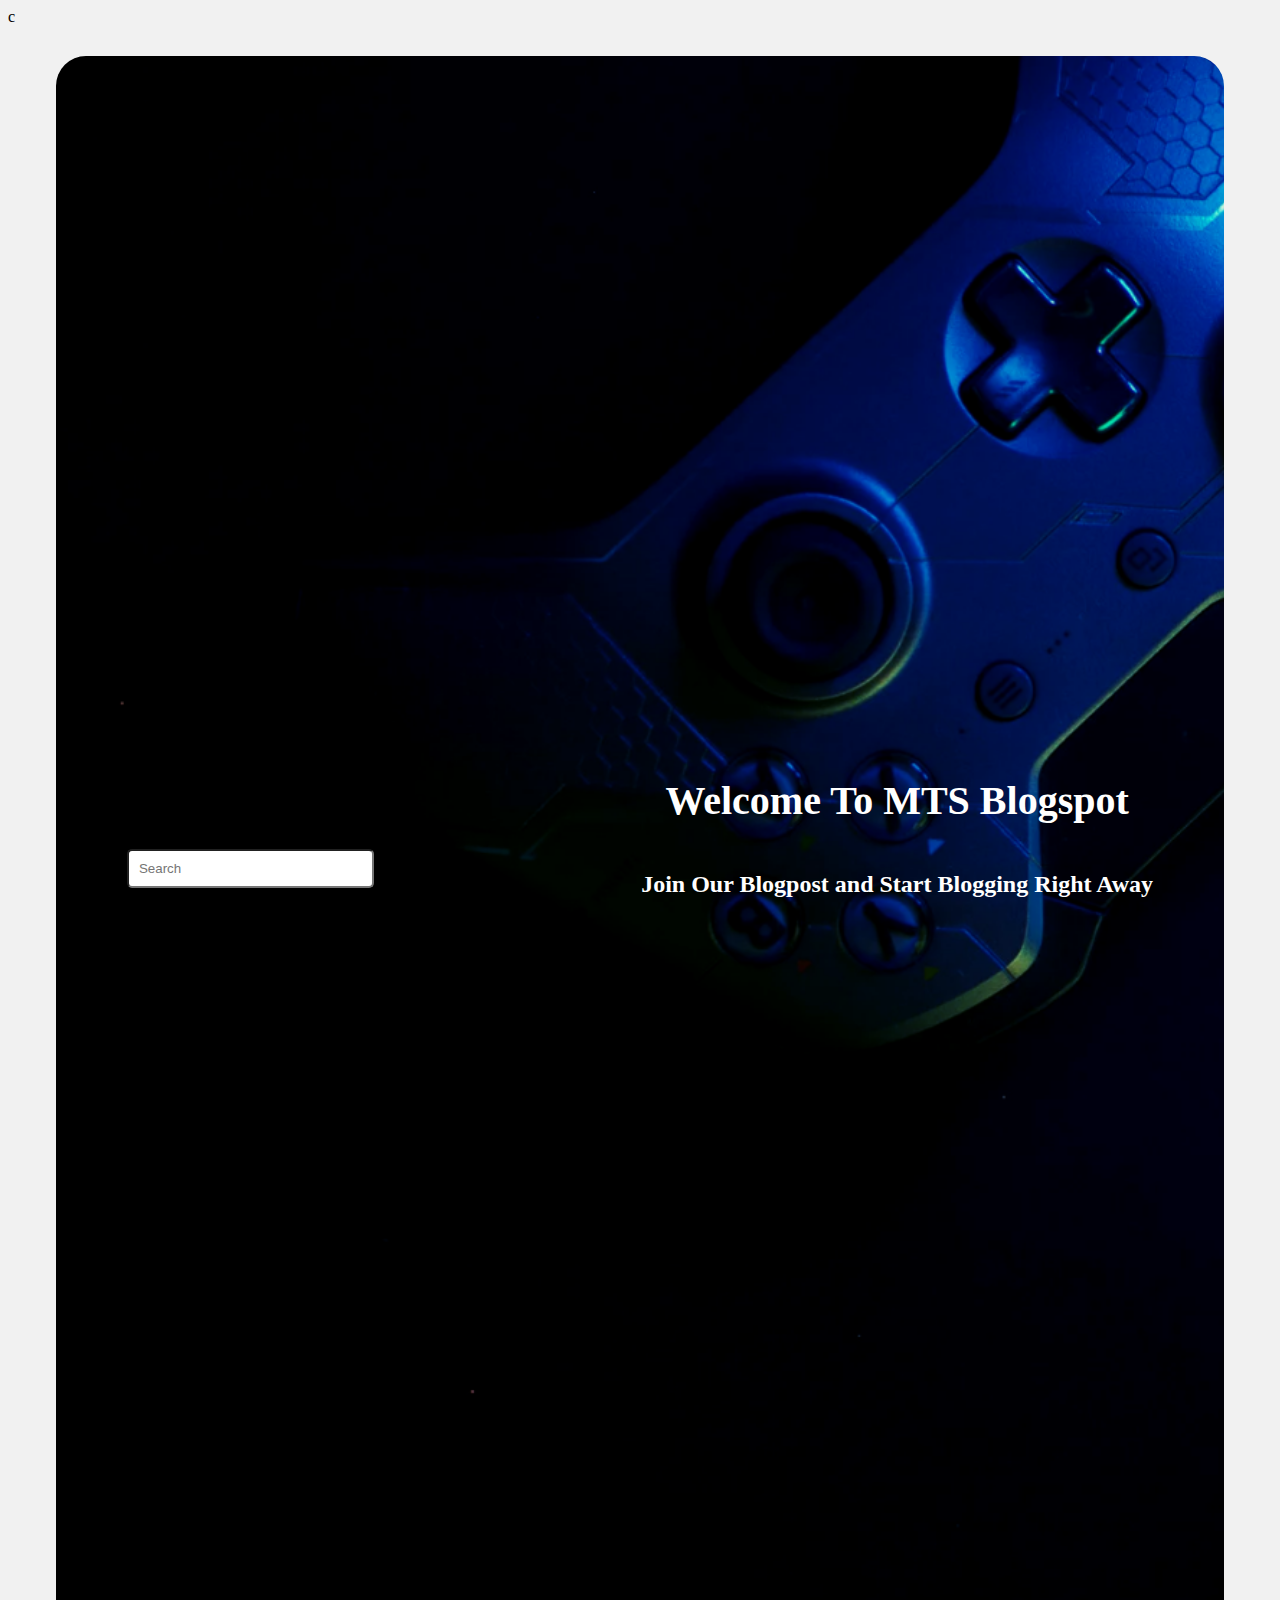
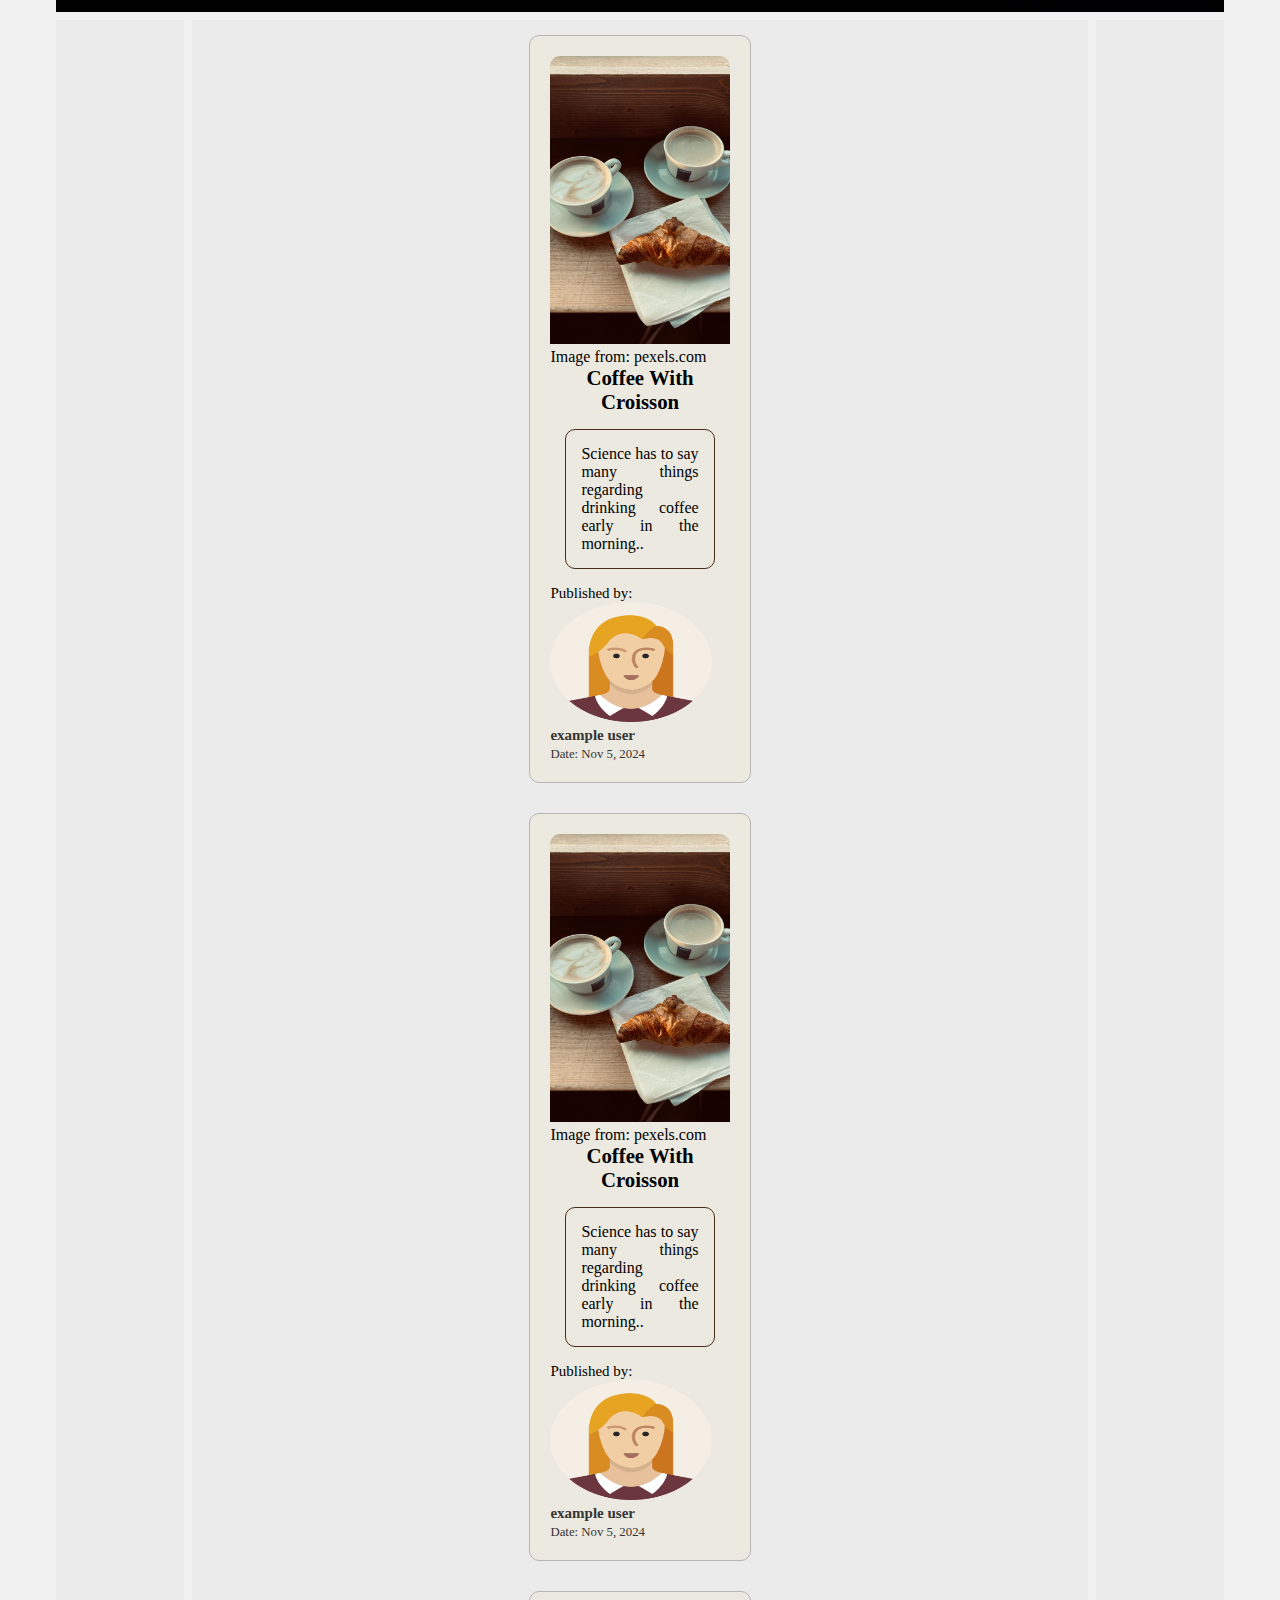
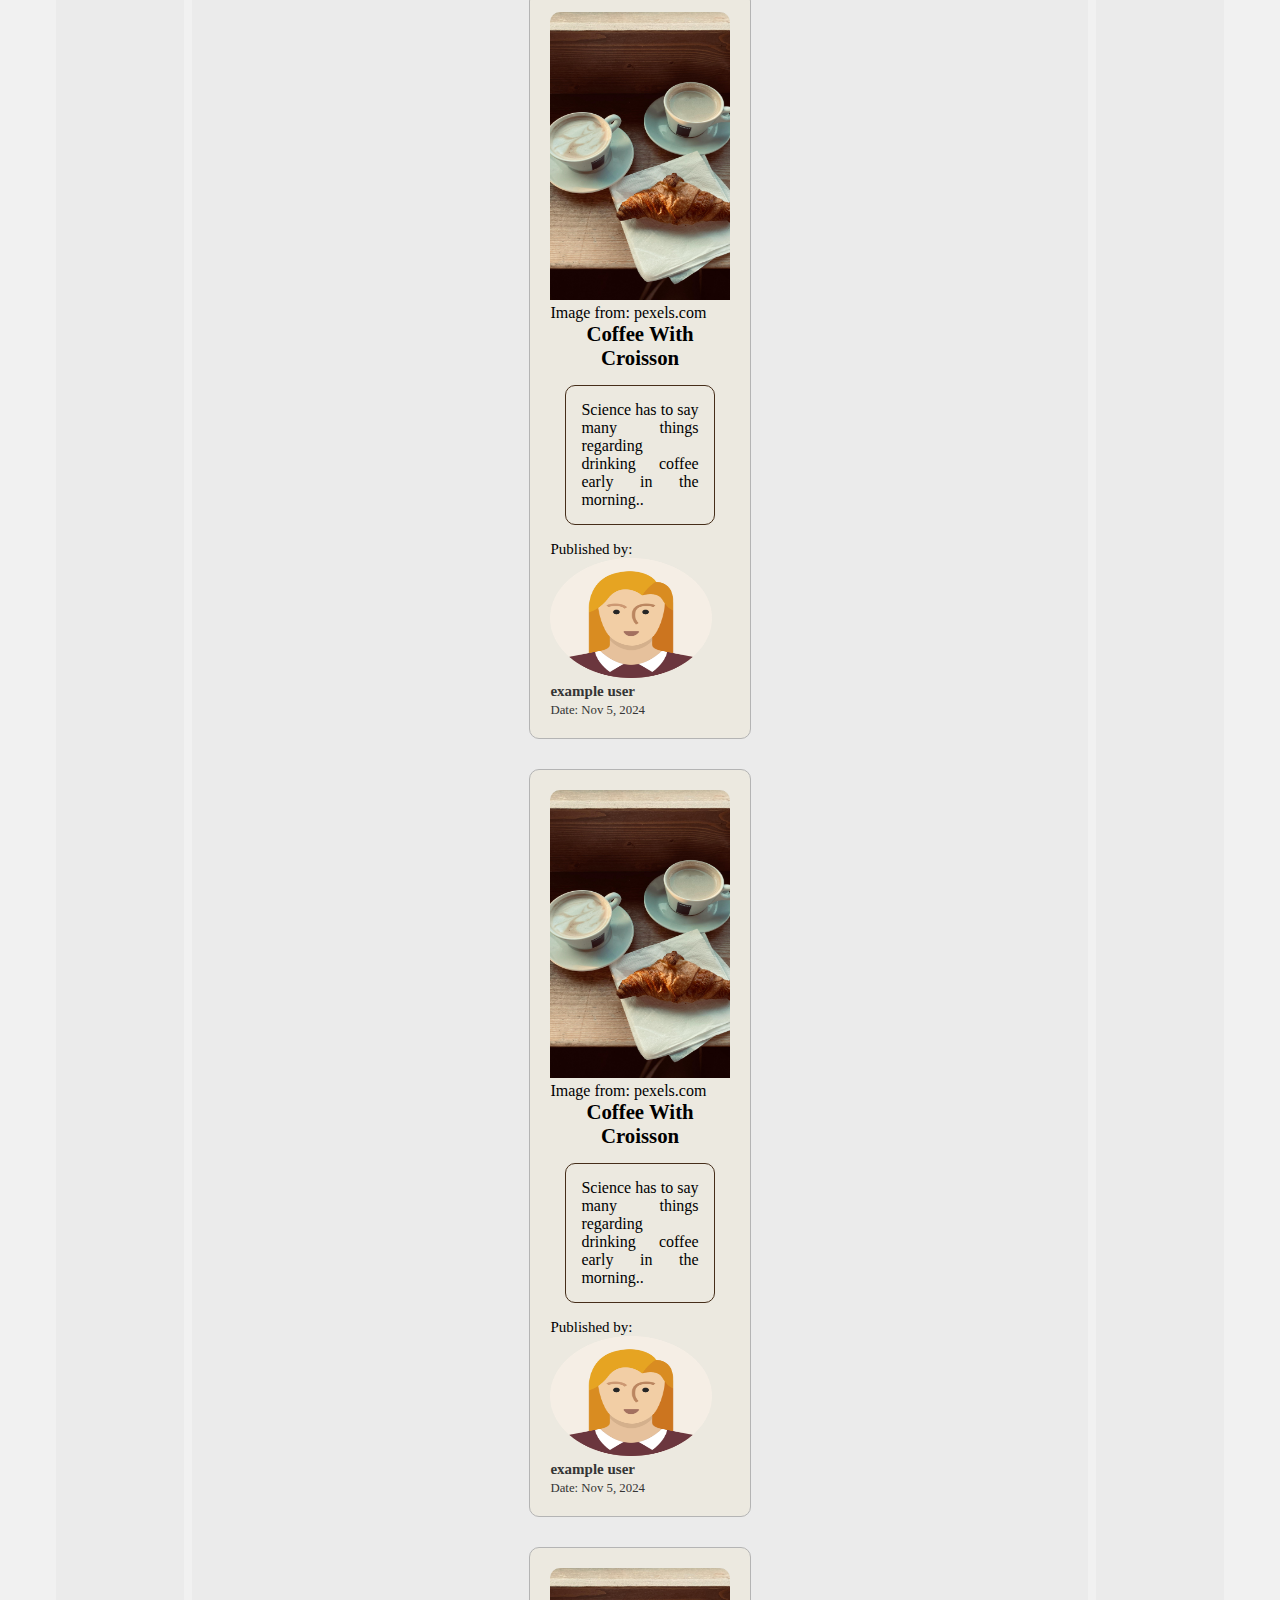
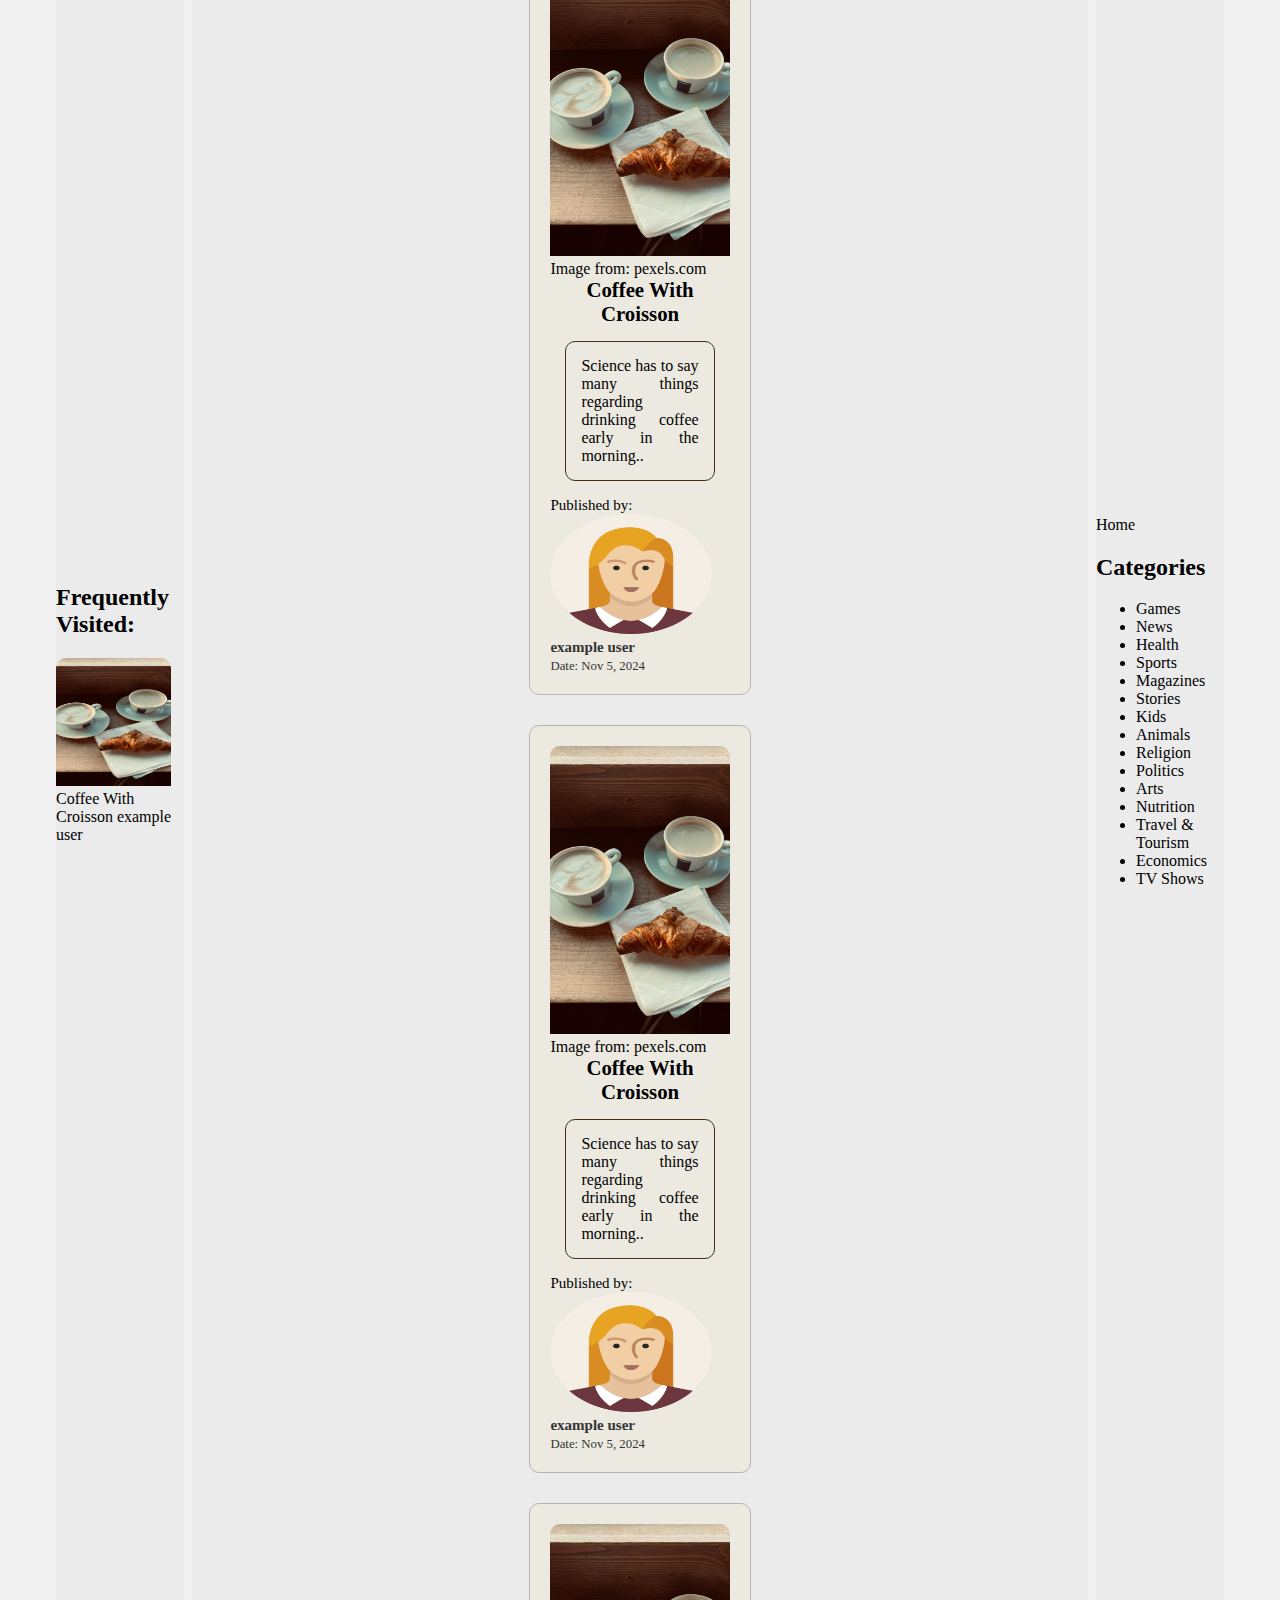
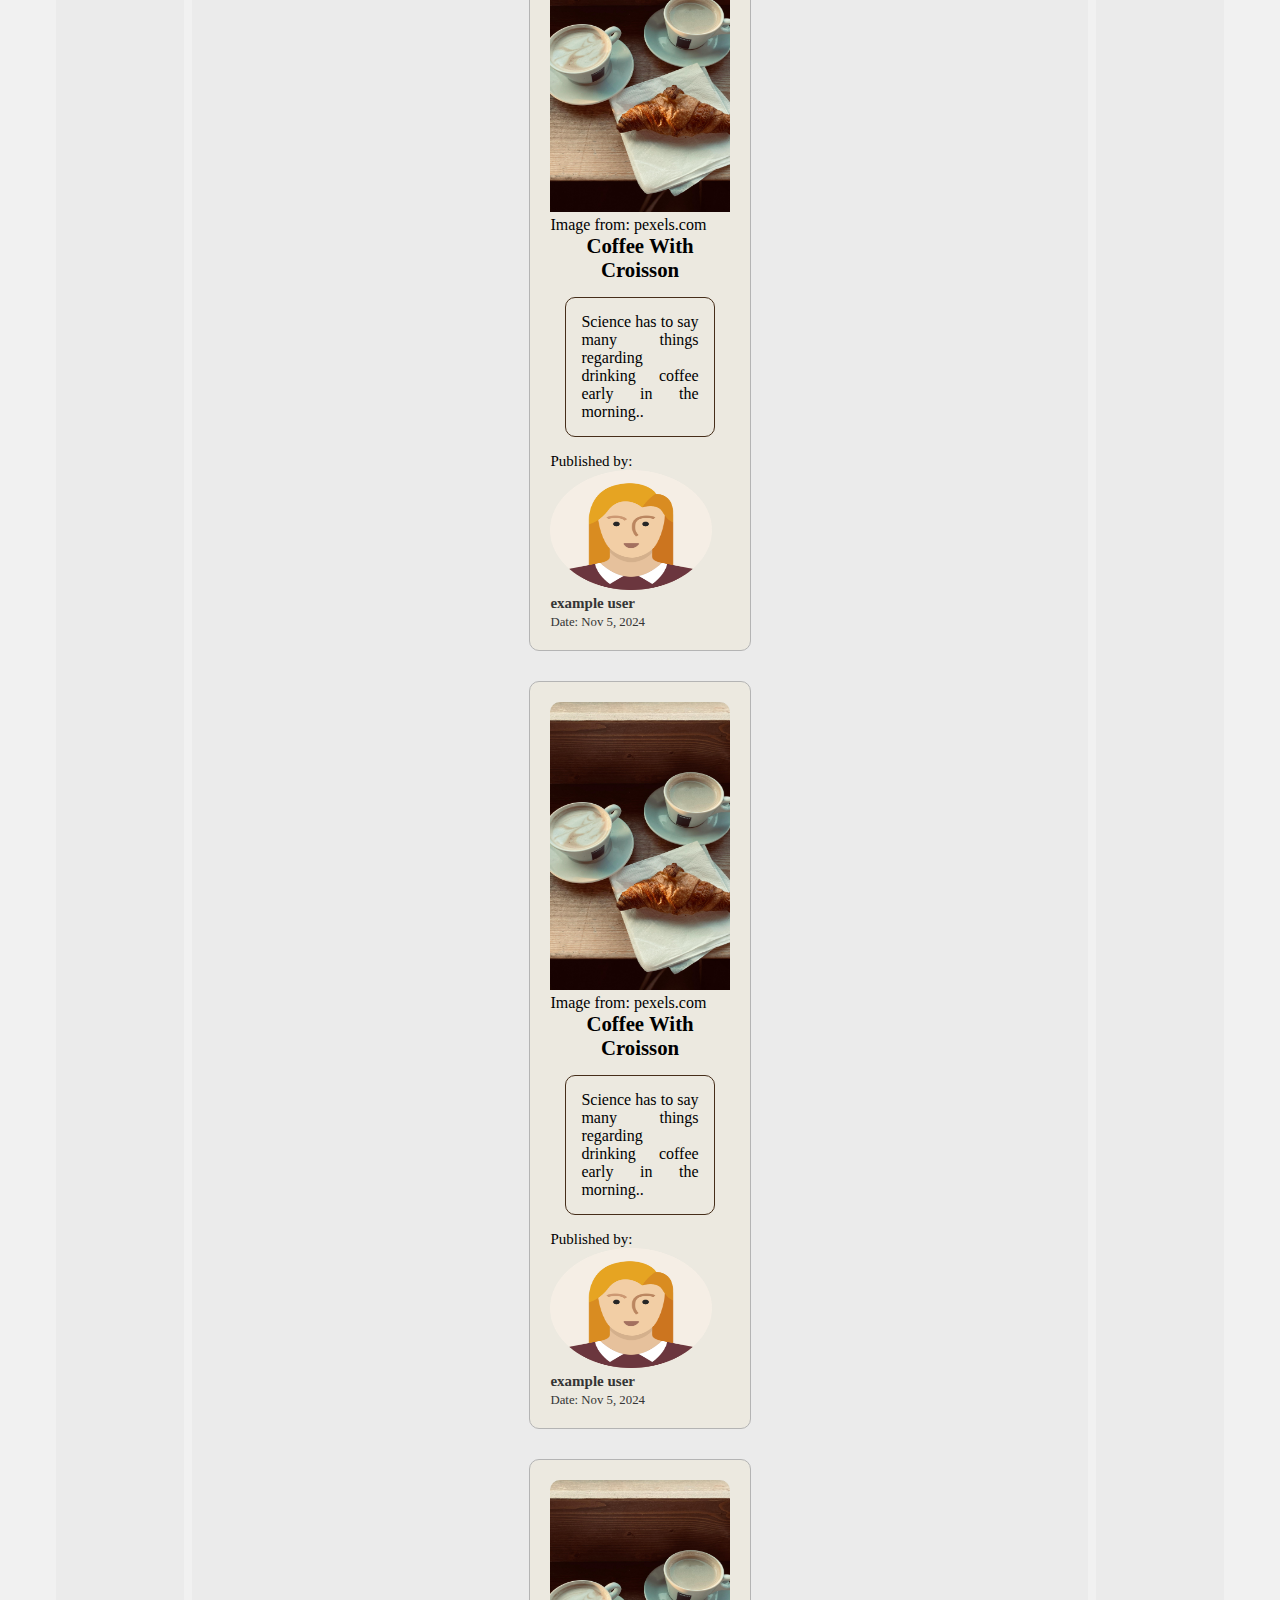
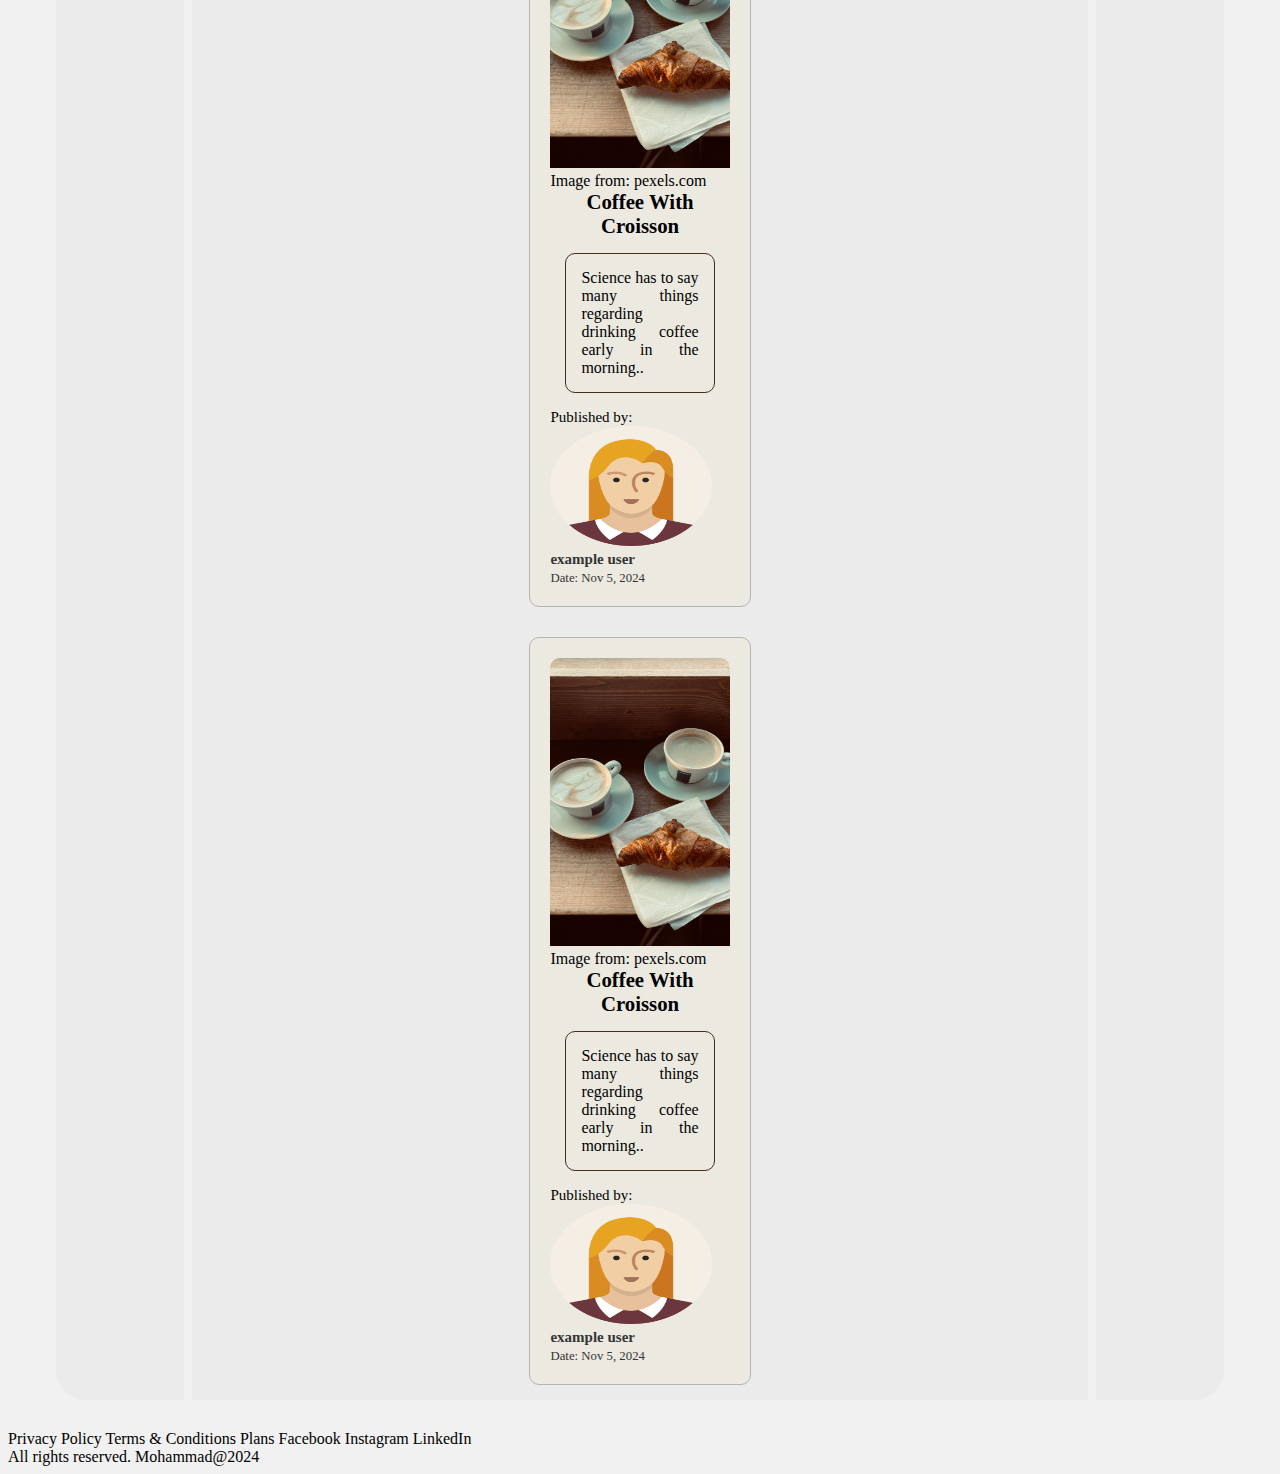
<file: index.html>
<!DOCTYPE html>
<html lang="en">
  <head>
    <meta charset="utf-8" />
    <meta name="viewport" content="width=device-width, initial-scale=1.0" />

    <!--Title of the blogpost-->
    <title>Personal Blogspot</title>

    <!--The style sheet-->
    <link rel="stylesheet" href="./styles/index.css" />
c
  </head>

  <body>
    <section class="container">
      <header class="area" id="header">
        <section class="top-menu">
          <section>
            <a href="#" class="menu-item">Blog</a>
            <a href="#" class="menu-item">About Us</a>
            <a href="#" class="menu-item">Subscribe</a>
          </section>
          <section class="right-section">
            <a href="#" class="menu-item">Signup</a>
            <a href="#" class="menu-item">Signin</a>
            <input type="text" placeholder="Search" class="search-input" />
          </section>
        </section>

        <section id="logo_group">
          <h1>Welcome To MTS Blogspot</h1>
          <h2>Join Our Blogpost and Start Blogging Right Away</h2>
        </section>
      </header>
      <article class="area" id="content_body">
        <!-- Cards Area Below -->

        <section class="card">
          <a href="structure\blog_post.html" target="_parent">
            <figure>
              <img src="assets\coffee.jpg" alt="coffee with croisson" />
              <figcaption>Image from: pexels.com</figcaption>
            </figure>
            <h3>Coffee With Croisson</h3>
            <p>
              Science has to say many things regarding drinking coffee early in
              the morning..
            </p>
            <span id="pub">
              Published by:
              <span id="user-pub"
                ><img src="./assets/avatar-icon.jpg" alt="user avatar" />
                example user</span
              > </span
            ><br />
            <span>Date: Nov 5, 2024</span>
          </a>
        </section>
        <section class="card">
          <a href="structure\blog_post.html" target="_parent">
            <figure>
              <img src="assets\coffee.jpg" alt="coffee with croisson" />
              <figcaption>Image from: pexels.com</figcaption>
            </figure>
            <h3>Coffee With Croisson</h3>
            <p>
              Science has to say many things regarding drinking coffee early in
              the morning..
            </p>
            <span id="pub">
              Published by:
              <span id="user-pub"
                ><img src="./assets/avatar-icon.jpg" alt="user avatar" />
                example user</span
              > </span
            ><br />
            <span>Date: Nov 5, 2024</span>
          </a>
        </section>
        <section class="card">
          <a href="structure\blog_post.html" target="_parent">
            <figure>
              <img src="assets\coffee.jpg" alt="coffee with croisson" />
              <figcaption>Image from: pexels.com</figcaption>
            </figure>
            <h3>Coffee With Croisson</h3>
            <p>
              Science has to say many things regarding drinking coffee early in
              the morning..
            </p>
            <span id="pub">
              Published by:
              <span id="user-pub"
                ><img src="./assets/avatar-icon.jpg" alt="user avatar" />
                example user</span
              > </span
            ><br />
            <span>Date: Nov 5, 2024</span>
          </a>
        </section>
        <section class="card">
          <a href="structure\blog_post.html" target="_parent">
            <figure>
              <img src="assets\coffee.jpg" alt="coffee with croisson" />
              <figcaption>Image from: pexels.com</figcaption>
            </figure>
            <h3>Coffee With Croisson</h3>
            <p>
              Science has to say many things regarding drinking coffee early in
              the morning..
            </p>
            <span id="pub">
              Published by:
              <span id="user-pub"
                ><img src="./assets/avatar-icon.jpg" alt="user avatar" />
                example user</span
              > </span
            ><br />
            <span>Date: Nov 5, 2024</span>
          </a>
        </section>
        <section class="card">
          <a href="structure\blog_post.html" target="_parent">
            <figure>
              <img src="assets\coffee.jpg" alt="coffee with croisson" />
              <figcaption>Image from: pexels.com</figcaption>
            </figure>
            <h3>Coffee With Croisson</h3>
            <p>
              Science has to say many things regarding drinking coffee early in
              the morning..
            </p>
            <span id="pub">
              Published by:
              <span id="user-pub"
                ><img src="./assets/avatar-icon.jpg" alt="user avatar" />
                example user</span
              > </span
            ><br />
            <span>Date: Nov 5, 2024</span>
          </a>
        </section>
        <section class="card">
          <a href="structure\blog_post.html" target="_parent">
            <figure>
              <img src="assets\coffee.jpg" alt="coffee with croisson" />
              <figcaption>Image from: pexels.com</figcaption>
            </figure>
            <h3>Coffee With Croisson</h3>
            <p>
              Science has to say many things regarding drinking coffee early in
              the morning..
            </p>
            <span id="pub">
              Published by:
              <span id="user-pub"
                ><img src="./assets/avatar-icon.jpg" alt="user avatar" />
                example user</span
              > </span
            ><br />
            <span>Date: Nov 5, 2024</span>
          </a>
        </section>
        <section class="card">
          <a href="structure\blog_post.html" target="_parent">
            <figure>
              <img src="assets\coffee.jpg" alt="coffee with croisson" />
              <figcaption>Image from: pexels.com</figcaption>
            </figure>
            <h3>Coffee With Croisson</h3>
            <p>
              Science has to say many things regarding drinking coffee early in
              the morning..
            </p>
            <span id="pub">
              Published by:
              <span id="user-pub"
                ><img src="./assets/avatar-icon.jpg" alt="user avatar" />
                example user</span
              > </span
            ><br />
            <span>Date: Nov 5, 2024</span>
          </a>
        </section>
        <section class="card">
          <a href="structure\blog_post.html" target="_parent">
            <figure>
              <img src="assets\coffee.jpg" alt="coffee with croisson" />
              <figcaption>Image from: pexels.com</figcaption>
            </figure>
            <h3>Coffee With Croisson</h3>
            <p>
              Science has to say many things regarding drinking coffee early in
              the morning..
            </p>
            <span id="pub">
              Published by:
              <span id="user-pub"
                ><img src="./assets/avatar-icon.jpg" alt="user avatar" />
                example user</span
              > </span
            ><br />
            <span>Date: Nov 5, 2024</span>
          </a>
        </section>
        <section class="card">
          <a href="structure\blog_post.html" target="_parent">
            <figure>
              <img src="assets\coffee.jpg" alt="coffee with croisson" />
              <figcaption>Image from: pexels.com</figcaption>
            </figure>
            <h3>Coffee With Croisson</h3>
            <p>
              Science has to say many things regarding drinking coffee early in
              the morning..
            </p>
            <span id="pub">
              Published by:
              <span id="user-pub"
                ><img src="./assets/avatar-icon.jpg" alt="user avatar" />
                example user</span
              > </span
            ><br />
            <span>Date: Nov 5, 2024</span>
          </a>
        </section>
        <section class="card">
          <a href="structure\blog_post.html" target="_parent">
            <figure>
              <img src="assets\coffee.jpg" alt="coffee with croisson" />
              <figcaption>Image from: pexels.com</figcaption>
            </figure>
            <h3>Coffee With Croisson</h3>
            <p>
              Science has to say many things regarding drinking coffee early in
              the morning..
            </p>
            <span id="pub">
              Published by:
              <span id="user-pub"
                ><img src="./assets/avatar-icon.jpg" alt="user avatar" />
                example user</span
              > </span
            ><br />
            <span>Date: Nov 5, 2024</span>
          </a>
        </section>
      </article>
      <aside class="area" id="freq">
        <h2>Frequently Visited:</h2>
        <section class="card-freq">
          <a href="./structure/blog_post.html">
            <img src="./assets/coffee.jpg" alt="coffee with croisson" />
            <span>Coffee With Croisson</span>
            <span>example user</span>
          </a>
        </section>
        <!-- Repeat for other frequency sections -->
      </aside>
      <aside class="area" id="navigator">
        <nav>
          <a href="./index.html" target="_parent" class="home-link"
            ><section>
              <span>Home</span>
            </section></a
          >

          <h2>Categories</h2>
          <ul>
            <li><a href="#">Games</a></li>
            <li><a href="#">News</a></li>
            <li><a href="#">Health</a></li>
            <li><a href="#">Sports</a></li>
            <li><a href="#">Magazines</a></li>
            <li><a href="#">Stories</a></li>
            <li><a href="#">Kids</a></li>
            <li><a href="#">Animals</a></li>
            <li><a href="#">Religion</a></li>
            <li><a href="#">Politics</a></li>
            <li><a href="#">Arts</a></li>
            <li><a href="#">Nutrition</a></li>
            <li><a href="#">Travel & Tourism</a></li>
            <li><a href="#">Economics</a></li>
            <li><a href="#">TV Shows</a></li>
          </ul>
        </nav>
      </aside>
    </section>
    <footer class="footer">
      <section>
        <nav>
          <a href="#" class="footer-anchor">Privacy Policy</a>
          <a href="#" class="footer-anchor">Terms & Conditions</a>
          <a href="#" class="footer-anchor">Plans</a>
          <a
            href="https://www.facebook.com/"
            class="footer-anchor"
            target="_blank"
            ><i class="fab fa-facebook"></i> Facebook</a
          >
          <a
            href="https://www.instagram.com/"
            class="footer-anchor"
            target="_blank"
            ><i class="fab fa-instagram"></i> Instagram</a
          >
          <a
            href="https://www.linkedin.com/feed/?nis=true"
            class="footer-anchor"
            target="_blank"
            ><i class="fab fa-linkedin"></i> LinkedIn</a
          >
        </nav>
      </section>
      <section>All rights reserved. Mohammad@2024</section>
    </footer>
  </body>
</html>
</file>
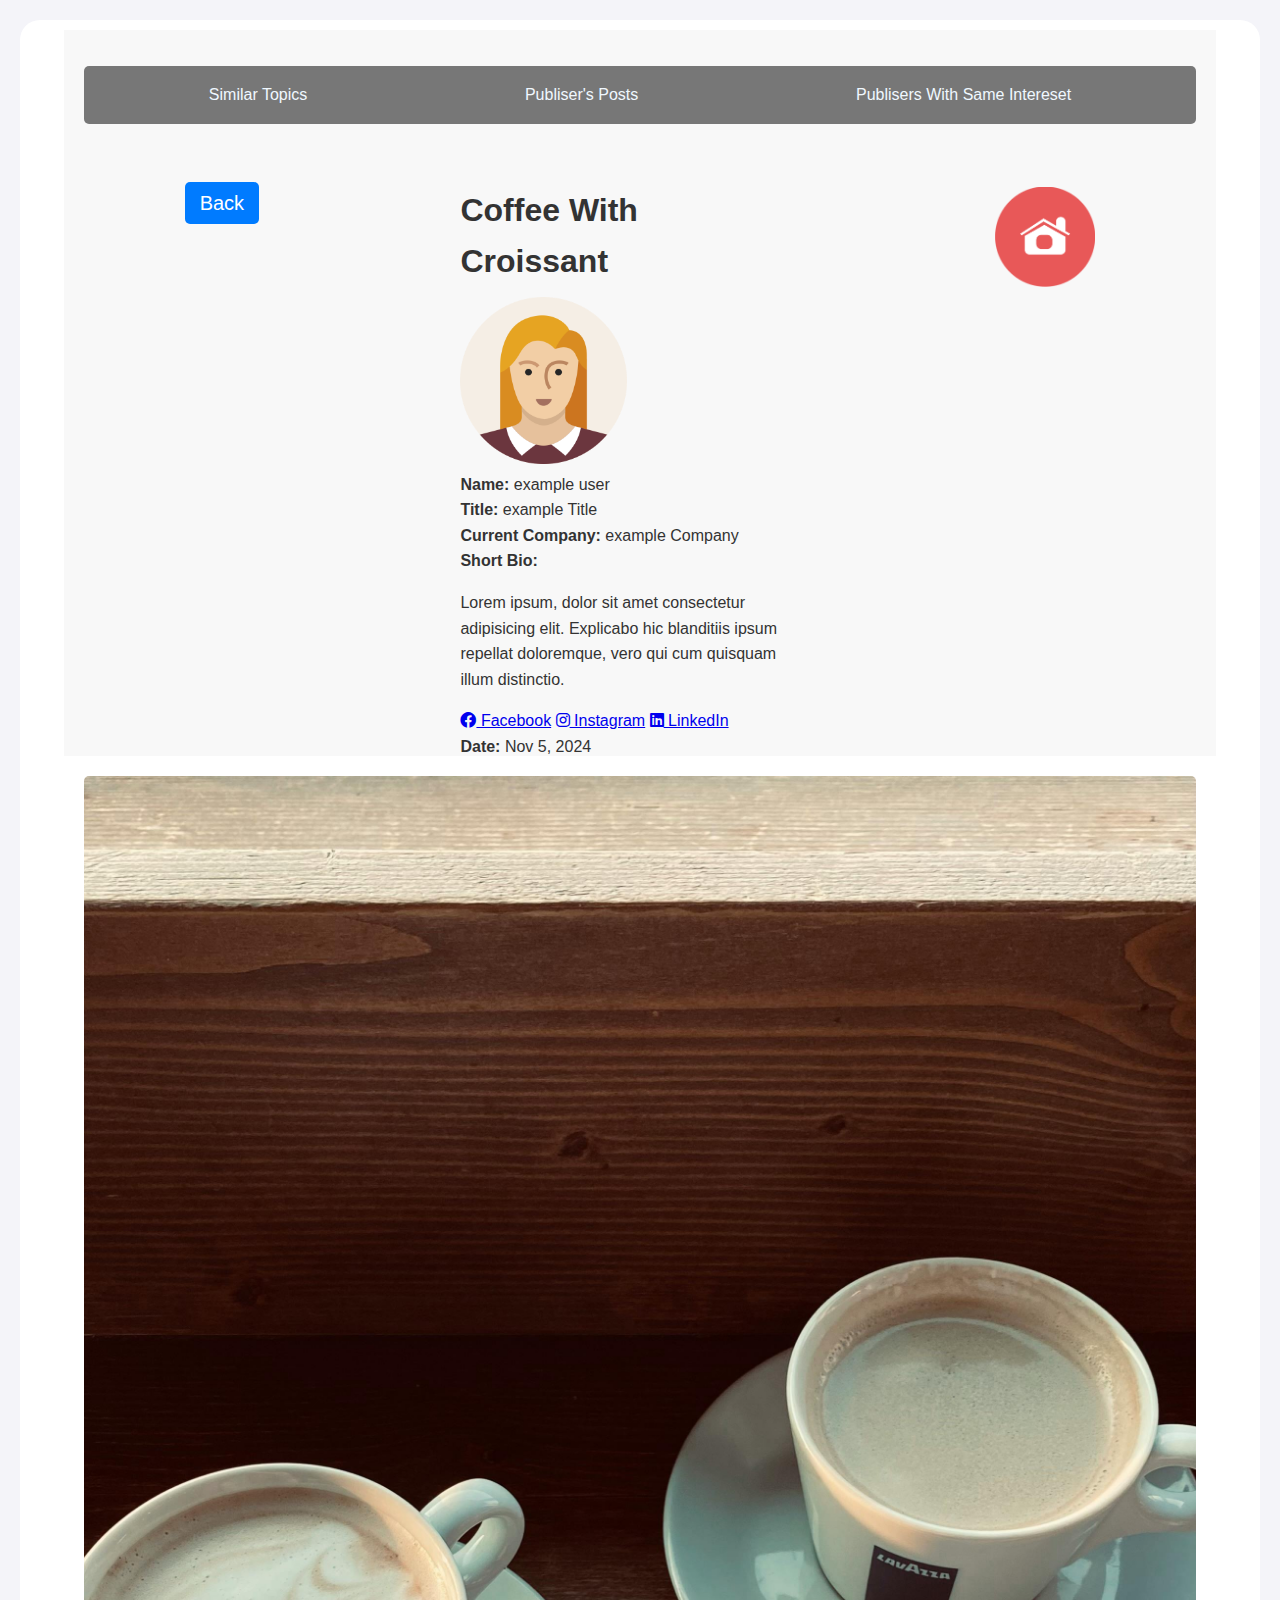
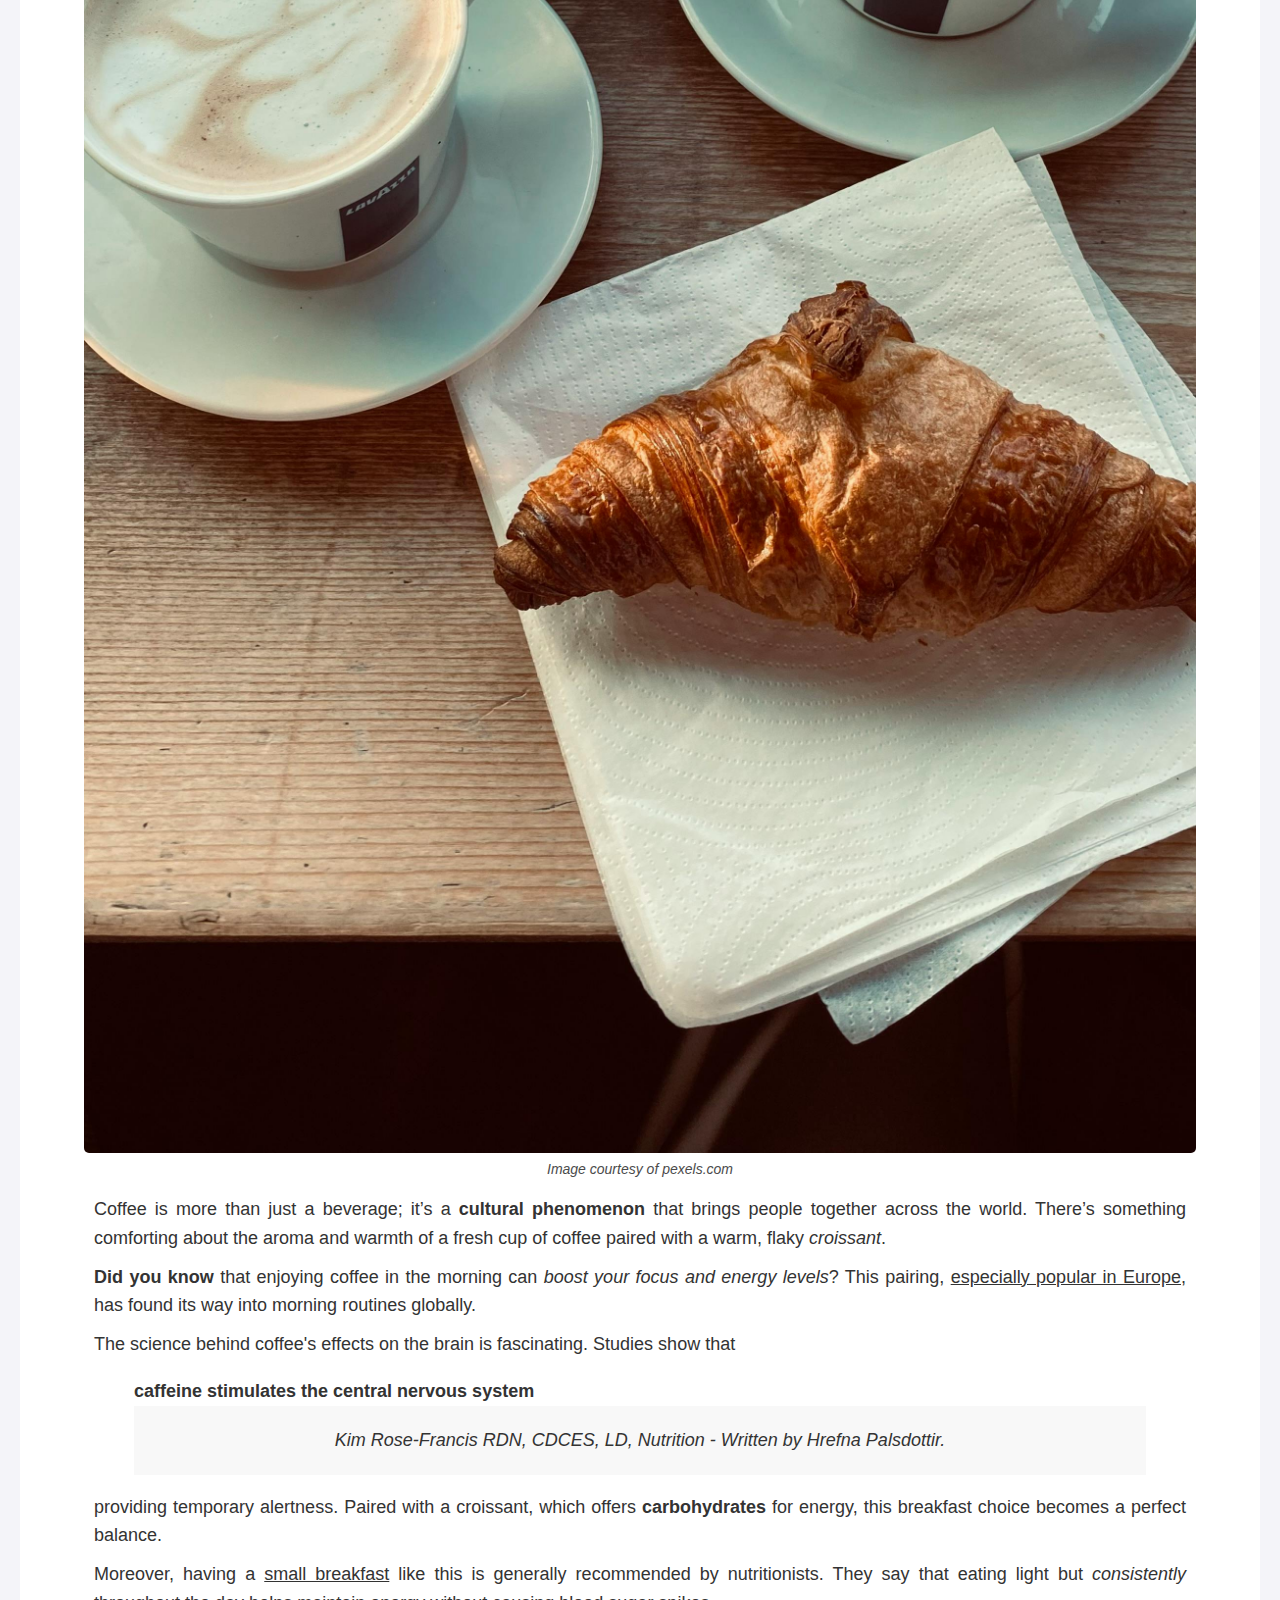
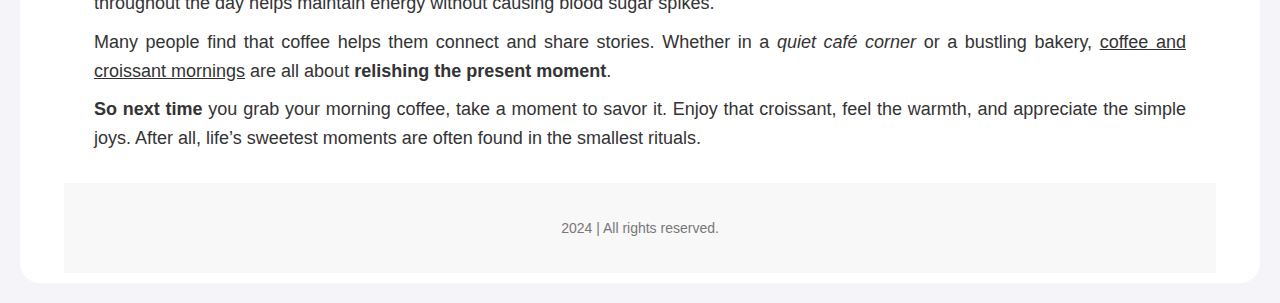
<file: structure/blog_post.html>
<!DOCTYPE html>
<html lang="en">
  <head>
    <meta charset="UTF-8" />
    <meta name="viewport" content="width=device-width, initial-scale=1.0" />
    <title>Post | Coffee With Croissant</title>
    <link rel="stylesheet" href="../styles/post_details.css" />
    <link
      rel="stylesheet"
      href="https://cdnjs.cloudflare.com/ajax/libs/font-awesome/6.0.0-beta3/css/all.min.css"
    />
  </head>
  <body>
    <section class="container">
      <header>
        <nav>
          <section id="blog-post-nav">
            <ul>
              <li><a href="#">Similar Topics</a></li>
              <li><a href="#">Publiser's Posts</a></li>
              <li><a href="#">Publisers With Same Intereset</a></li>
            </ul>
          </section>
        </nav>
        <section id="blog-post-head">
          <section >
            <a href="../index.html" class="back-button">Back</a>
          </section>
          <section class="post-head">
            <h1>Coffee With Croissant</h1>
            <section class="pub-details">
              <img src="../assets/avatar-icon.jpg" alt="user avatar" /><br />
              <span><strong>Name:</strong> example user</span><br />
              <span><strong>Title:</strong> example Title</span><br />
              <span><strong>Current Company:</strong> example Company</span>
              <section class="pub-bio">
                <strong>Short Bio:</strong>
                <p>
                  Lorem ipsum, dolor sit amet consectetur adipisicing elit.
                  Explicabo hic blanditiis ipsum repellat doloremque, vero qui cum
                  quisquam illum distinctio.
                </p>
                <a
                  href="https://www.facebook.com/"
                  class="footer-anchor"
                  target="_blank"
                  ><i class="fab fa-facebook"></i> Facebook</a
                >
                <a
                  href="https://www.instagram.com/"
                  class="footer-anchor"
                  target="_blank"
                  ><i class="fab fa-instagram"></i> Instagram</a
                >
                <a
                  href="https://www.linkedin.com/feed/?nis=true"
                  class="footer-anchor"
                  target="_blank"
                  ><i class="fab fa-linkedin"></i> LinkedIn</a
                >
              </section>
              <span><strong>Date:</strong> Nov 5, 2024</span>
            </section>
          </section>
  
          <section>
            <a href="../index.html" class="logo-link">
              <!-- This home_icon image has been taken from https://icon-library.com/icon/icon-for-home-19.html -->
              <img src="../assets/home_icon.jpg" alt="Logo" class="logo" />
            </a>
          </section>
        </section>

      </header>

      <main>
        <section class="post-logo">
          <img src="../assets/coffee.jpg" alt="coffee with croissant" />
          <figcaption><em>Image courtesy of pexels.com</em></figcaption>
        </section>

        <section class="content">
          <section>
            Coffee is more than just a beverage; it’s a
            <strong>cultural phenomenon</strong> that brings people together
            across the world. There’s something comforting about the aroma and
            warmth of a fresh cup of coffee paired with a warm, flaky
            <em>croissant</em>.
          </section>

          <article>
            <b>Did you know</b> that enjoying coffee in the morning can
            <i>boost your focus and energy levels</i>? This pairing,
            <u>especially popular in Europe</u>, has found its way into morning
            routines globally.
          </article>

          <section>
            The science behind coffee's effects on the brain is fascinating.
            Studies show that
            <blockquote cite="https://www.healthline.com/nutrition/coffee-brain#brain-function/">
              <strong>caffeine stimulates the central nervous system</strong>
              <footer><cite>Kim Rose-Francis RDN, CDCES, LD, Nutrition - Written by Hrefna Palsdottir.</cite></footer>
            </blockquote>
            
            providing temporary alertness. Paired with a croissant, which offers
            <b>carbohydrates</b> for energy, this breakfast choice becomes a
            perfect balance.
          </section>

          <article>
            Moreover, having a <u>small breakfast</u> like this is generally
            recommended by nutritionists. They say that eating light but
            <em>consistently</em> throughout the day helps maintain energy
            without causing blood sugar spikes.
          </article>

          <section>
            Many people find that coffee helps them connect and share stories.
            Whether in a <i>quiet café corner</i> or a bustling bakery,
            <u>coffee and croissant mornings</u> are all about
            <strong>relishing the present moment</strong>.
          </section>

          <article>
            <b>So next time</b> you grab your morning coffee, take a moment to
            savor it. Enjoy that croissant, feel the warmth, and appreciate the
            simple joys. After all, life’s sweetest moments are often found in
            the smallest rituals.
          </article>
        </section>
      </main>

      <footer>
        <p>2024 | All rights reserved.</p>
      </footer>
    </section>
  </body>
</html>
</file>
<file: styles/index.css>
@import url('./body.css');
@import url('./layout.css');
@import url('./general.css');
@import url('./card.css');
@import url('./responsiveness.css');
</file>
<file: styles/post_details.css>
@import url(../styles/responsiveness.css);

/* Basic Styling */

body {
  font-family: Arial, sans-serif;
  line-height: 1.6;
  background: #f4f4f9;
  margin: 0;
  padding: 20px;
  color: #333;
}

.container {
  display: grid;
  grid-template-rows: auto 1fr auto;
  grid-template-rows: auto 1fr auto;
  grid-template-areas: "hd hd hd" "main main main" "ft ft ft";
  margin: auto;
  padding: 10px;
  justify-content: center;
  background: #fff;
  border-radius: 20px;
}

h1 {
  font-size: 2em;
  margin-bottom: 10px;
  color: #333333;
}

header {
  display: grid;
  grid-template-rows: 20% 80%;
  grid-template-areas: "blogNav" "blogHead";
  padding: 20px;
  background-color: #f8f8f8;
  grid-area: hd;
}

 header a img {
  width: 100%;
}

.back-button {
  padding: 10px 15px;
  font-size: 20px;
  background-color: #007bff;
  color: #fff;
  border: none;
  border-radius: 5px;
  text-decoration: none;
}

.logo {
  height: 100px;
}

main {
  padding: 20px;
  grid-area: main;
}
.post-logo {
  display: flex;
  flex-direction: column;
  justify-content: center;
  align-items: center;
  text-align: center;
  margin: 0 auto;
}
.post-logo img {
  max-width: 100%;
  border-radius: 5px;
}

figcaption {
  text-align: center;
  margin: 5px;
  font-size: 14px;
  color: #4b4b4b;
}

.content section,
.content article {
  font-size: 18px;
  line-height: 1.6;
  margin: 10px; 
  text-align: justify;
}

footer {
  padding: 20px;
  background-color: #f8f8f8;
  text-align: center;
  grid-area: ft;
}

footer p {
  font-size: 14px;
  color: #777;
}


.post-head {
  display: flex;
  flex-direction: column;
  justify-content: center;
  width: 30%;
}

.post-head img {
  width: 50%;
}

.pub-details {
  display: block;
}

#blog-post-nav {
  grid-area: blogNav;
  background-color: #777;
  border-radius: 5px;
  
}

#blog-post-nav ul a {
  text-decoration: none;
  color: aliceblue;
}

#blog-post-nav ul{
  display: flex;
  flex-direction: row;
  justify-content: space-around;
  list-style: none;
  padding: 16px;

}



#blog-post-head {
  display: flex;
  flex-direction: row;
  justify-content: space-around;
  grid-area: blogHead;
}
</file>
